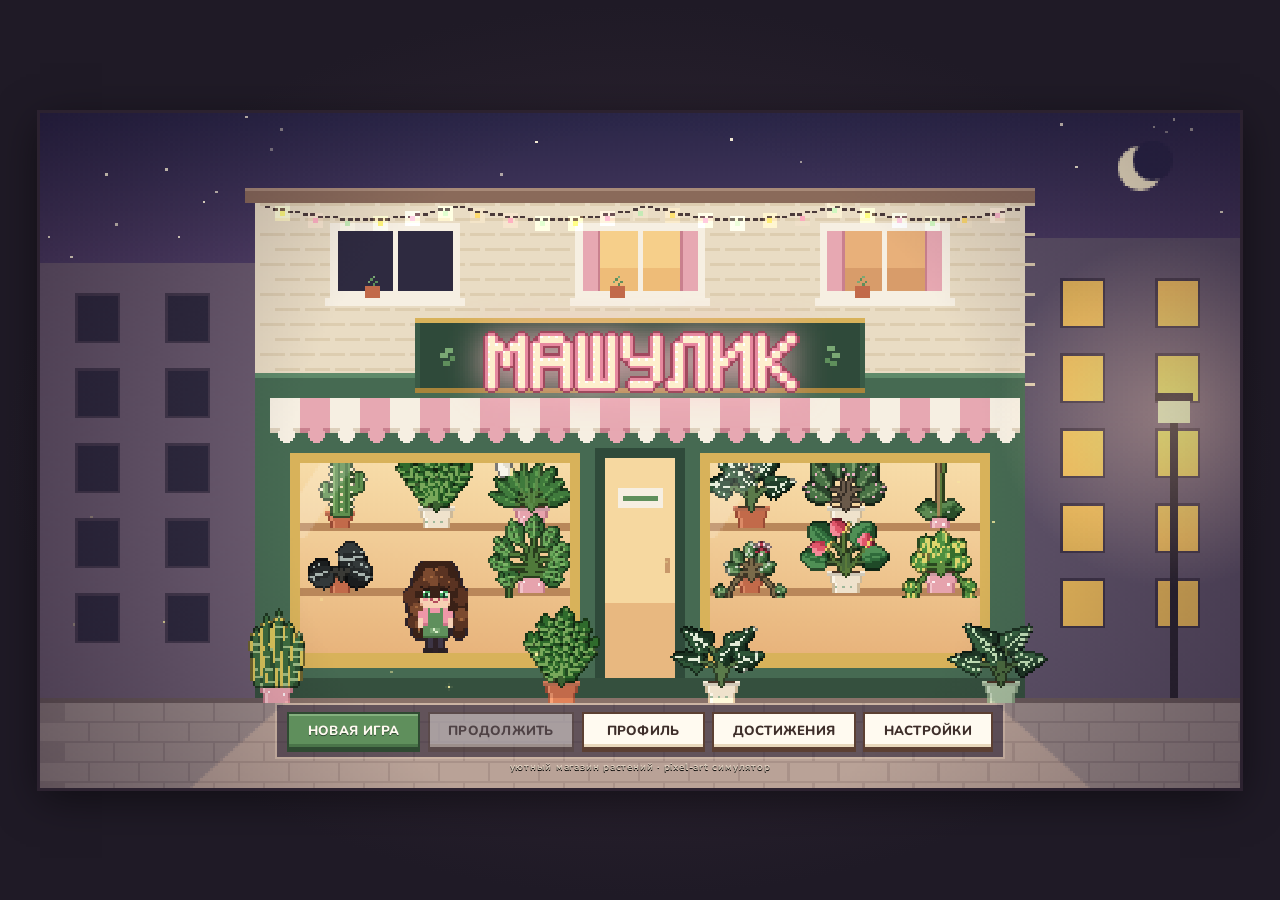
<file: mashulik/index.html>
<!DOCTYPE html>
<html lang="ru">
<head>
  <meta charset="UTF-8">
  <meta name="viewport" content="width=device-width, initial-scale=1.0, maximum-scale=1.0, user-scalable=no, viewport-fit=cover">
  <meta name="apple-mobile-web-app-capable" content="yes">
  <meta name="theme-color" content="#2a2648">
  <title>Машулик — уютный магазин растений</title>
  <meta name="description" content="Машулик — уютный pixel-art симулятор магазина комнатных растений на HTML5 Canvas и чистом JavaScript.">
  <link rel="preconnect" href="https://fonts.googleapis.com">
  <link rel="preconnect" href="https://fonts.gstatic.com" crossorigin>
  <link href="https://fonts.googleapis.com/css2?family=Nunito:wght@500;700;800;900&display=swap" rel="stylesheet">
  <link rel="icon" href="data:image/svg+xml,%3Csvg xmlns='http://www.w3.org/2000/svg' viewBox='0 0 16 16' shape-rendering='crispEdges'%3E%3Crect x='5' y='11' width='6' height='4' fill='%23c26a4a'/%3E%3Crect x='4' y='10' width='8' height='2' fill='%23d47c5a'/%3E%3Crect x='7' y='4' width='2' height='6' fill='%235f8f5c'/%3E%3Crect x='3' y='3' width='4' height='4' fill='%237aa874'/%3E%3Crect x='9' y='2' width='4' height='5' fill='%235f8f5c'/%3E%3C/svg%3E">
  <link rel="stylesheet" href="css/style.css">
</head>
<body>
  <div id="app">
    <div id="stage">
      <canvas id="game" width="480" height="270" aria-label="Игровая сцена магазина Машулик"></canvas>

      <div id="hud" class="hidden"></div>
      <div id="floaters"></div>
      <div id="speech-layer"></div>
      <div id="tip" class="hidden"></div>
      <div id="dialog" class="hidden"></div>
      <div id="panel-layer" class="hidden"><div id="panel" class="panel"></div></div>
      <div id="menu" class="hidden"></div>
      <div id="intro" class="hidden"></div>
      <div id="toasts"></div>
    </div>
    <div id="rotate">Поверни устройство горизонтально 🌿</div>
  </div>

  <!-- Порядок важен: данные и утилиты → графика → сущности → системы → игра -->
  <script src="js/utils.js"></script>
  <script src="js/data.js"></script>
  <script src="js/PixelBuffer.js"></script>
  <script src="js/Sprites.js"></script>
  <script src="js/PlantArt.js"></script>
  <script src="js/ShopArt.js"></script>
  <script src="js/Entity.js"></script>
  <script src="js/Player.js"></script>
  <script src="js/Customer.js"></script>
  <script src="js/Plant.js"></script>
  <script src="js/Collision.js"></script>
  <script src="js/Shop.js"></script>
  <script src="js/ParticleSystem.js"></script>
  <script src="js/AudioManager.js"></script>
  <script src="js/SaveManager.js"></script>
  <script src="js/Economy.js"></script>
  <script src="js/Supplier.js"></script>
  <script src="js/Renderer.js"></script>
  <script src="js/MenuScene.js"></script>
  <script src="js/InputHandler.js"></script>
  <script src="js/UI.js"></script>
  <script src="js/Game.js"></script>
  <script src="js/main.js"></script>
</body>
</html>
</file>
<file: mashulik/css/style.css>
/* ============================================================
   Машулик — cozy pixel UI
   ============================================================ */
:root {
  --cream: #fbf4e6;
  --cream2: #f3e8d2;
  --milk: #fffaf0;
  --beige: #e8d8bc;
  --sage: #9fb79a;
  --forest: #3f6b43;
  --green: #5f8f5c;
  --green-l: #7aa874;
  --olive: #8a8a4a;
  --pink: #e7a8b2;
  --pink-d: #c9808e;
  --pink-l: #f6d3d8;
  --terra: #c26a4a;
  --wood: #8f6440;
  --wood-d: #5c4033;
  --gold: #d8b25a;
  --ink: #3e2e2a;
  --ink-soft: #6a5650;
  --shadow: rgba(60, 35, 25, 0.35);
}

* { box-sizing: border-box; }

html, body {
  margin: 0;
  height: 100%;
  background: #1f1a26;
  overflow: hidden;
  touch-action: none;
  -webkit-user-select: none;
  user-select: none;
  -webkit-tap-highlight-color: transparent;
}

body {
  font-family: 'Nunito', 'Trebuchet MS', 'Segoe UI', sans-serif;
  font-weight: 700;
  color: var(--ink);
}
.panel-head h2, .dc-day, .lv-num, .aw-title { font-weight: 900; letter-spacing: 0.1em; }

#app {
  width: 100vw;
  height: 100vh;
  height: 100dvh;
  display: flex;
  align-items: center;
  justify-content: center;
  background:
    radial-gradient(ellipse at center, #3a2c3a 0%, #1f1a26 70%);
}

#stage {
  position: relative;
  font-size: var(--fs, 14px);
  overflow: hidden;
  box-shadow: 0 0 0 3px #2c2230, 0 10px 40px rgba(0, 0, 0, 0.5);
  background: #3a2a24;
}

#game {
  position: absolute;
  inset: 0;
  width: 100%;
  height: 100%;
  image-rendering: pixelated;
  image-rendering: crisp-edges;
  display: block;
}

.pix {
  image-rendering: pixelated;
  image-rendering: crisp-edges;
}

.hidden { display: none !important; }

/* ---------------- кнопки ---------------- */
.btn {
  font-family: inherit;
  font-size: 0.9em;
  font-weight: 800;
  letter-spacing: 0.02em;
  color: var(--ink);
  background: var(--milk);
  border: none;
  padding: 0.45em 0.95em 0.5em;
  cursor: pointer;
  position: relative;
  box-shadow:
    0 0 0 2px var(--wood-d),
    inset 0 -3px 0 var(--beige),
    0 3px 0 2px var(--wood-d);
  transition: transform 0.08s, box-shadow 0.08s, background 0.12s;
  margin: 3px;
  min-height: 2.2em;
  touch-action: manipulation;
}
.btn:hover:not(:disabled) {
  transform: translateY(-2px);
  background: #fff;
  box-shadow:
    0 0 0 2px var(--wood-d),
    inset 0 -3px 0 var(--beige),
    0 5px 0 2px var(--wood-d);
}
.btn:active:not(:disabled) {
  transform: translateY(2px);
  box-shadow:
    0 0 0 2px var(--wood-d),
    inset 0 2px 0 var(--beige),
    0 1px 0 2px var(--wood-d);
}
.btn:disabled { opacity: 0.45; cursor: not-allowed; filter: grayscale(0.4); }
.btn.primary {
  background: var(--green);
  color: #fffaf0;
  box-shadow: 0 0 0 2px #2f4a32, inset 0 -3px 0 #4a7449, inset 0 2px 0 #84b07e, 0 3px 0 2px #2f4a32;
  text-shadow: 0 1px 0 #2f4a32;
}
.btn.primary:hover:not(:disabled) { background: #6c9c68; box-shadow: 0 0 0 2px #2f4a32, inset 0 -3px 0 #4a7449, inset 0 2px 0 #94c08e, 0 5px 0 2px #2f4a32; }
.btn.good { background: var(--pink-l); }
.btn.danger { background: #f2c8c8; }
.btn.big { font-size: 1.12em; padding: 0.55em 1.4em 0.6em; min-width: 11em; }
.btn.small { font-size: 0.8em; padding: 0.3em 0.7em 0.35em; min-height: 1.9em; }
.btn.icon { min-width: 2.2em; padding-left: 0.5em; padding-right: 0.5em; }
.btn.water { background: #d8eef4; }
.btn.fert { background: #e8f0d0; }
.btn.inspect { background: #f6ecd4; }
.btn.price { background: var(--pink-l); }
.btn.toggle.on { background: #cfe8c4; }

.btn.pulse { animation: pulse 1.1s ease-in-out infinite; }
@keyframes pulse {
  0%, 100% { filter: brightness(1); transform: translateY(0); }
  50% { filter: brightness(1.18); transform: translateY(-2px); }
}

/* ---------------- HUD ---------------- */
#hud {
  position: absolute;
  top: 0.45em;
  left: 0.55em;
  right: 0.55em;
  display: flex;
  justify-content: space-between;
  align-items: flex-start;
  pointer-events: none;
  z-index: 5;
  font-size: 0.86em;
}
.hud-left, .hud-right { display: flex; gap: 0.35em; flex-wrap: wrap; pointer-events: auto; align-items: center; }
.hud-right .btn { margin: 2px; }
.pill {
  background: rgba(255, 250, 240, 0.94);
  padding: 0.22em 0.65em 0.28em;
  box-shadow: 0 0 0 2px var(--wood-d), 0 2px 0 2px rgba(60, 35, 25, 0.35);
  display: flex;
  align-items: center;
  gap: 0.4em;
  font-weight: 600;
  white-space: nowrap;
}
.pill small { font-size: 0.72em; color: var(--green); letter-spacing: 0.06em; }
.pill.day { background: var(--green); color: #fffaf0; }
.pill.money span { color: var(--forest); }
.pill.rating .star { color: #e0a830; }
.pill.level { background: #fff3d6; }
.xpbar {
  width: 4.5em;
  height: 0.55em;
  background: #e8dcc4;
  box-shadow: 0 0 0 1px var(--wood-d);
  display: inline-block;
  position: relative;
}
.xpbar i { position: absolute; left: 0; top: 0; bottom: 0; background: linear-gradient(#f0d68a, #d8b25a); transition: width 0.4s; }

/* ---------------- панели ---------------- */
#panel-layer {
  position: absolute;
  inset: 0;
  z-index: 20;
  background: rgba(40, 25, 30, 0.28);
  display: flex;
  align-items: center;
  justify-content: center;
}
.panel {
  background: var(--cream);
  background-image:
    radial-gradient(circle at 10px 10px, rgba(159, 183, 154, 0.18) 1.5px, transparent 2px);
  background-size: 18px 18px;
  max-width: 92%;
  max-height: 90%;
  width: 34em;
  display: flex;
  flex-direction: column;
  box-shadow:
    0 0 0 3px #fffaf0,
    0 0 0 6px var(--green),
    0 0 0 9px #2f4a32,
    0 10px 0 9px rgba(40, 25, 20, 0.35);
  animation: panelIn 0.18s ease-out;
}
@keyframes panelIn { from { transform: translateY(8px) scale(0.98); opacity: 0; } to { transform: none; opacity: 1; } }
.panel.small { width: 26em; }
.panel.wide { width: 46em; }
.panel.report { width: 40em; }
.panel.profile { width: 36em; }

/* карточка растения — сбоку, чтобы магазин оставался виден */
#panel-layer.side { background: transparent; pointer-events: none; }
.panel.plant-card { pointer-events: auto; width: 21em; position: absolute; top: 3.2em; bottom: 0.8em; max-height: none; }
.panel.plant-card.side-right { right: 1.2em; }
.panel.plant-card.side-left { left: 1.2em; }

.panel-head {
  display: flex;
  align-items: center;
  justify-content: center;
  gap: 0.5em;
  padding: 0.55em 2.6em 0.45em;
  background: linear-gradient(#7aa874, #5f8f5c);
  color: #fffaf0;
  position: relative;
  text-shadow: 0 2px 0 #2f4a32;
  border-bottom: 3px solid #2f4a32;
}
.panel-head h2 { margin: 0; font-size: 1.15em; letter-spacing: 0.08em; text-align: center; }
.panel-head .leaf { color: var(--pink-l); font-size: 1.1em; }
.panel-head .leaf.r { transform: scaleX(-1); display: inline-block; }
.panel-x {
  position: absolute;
  right: 0.45em;
  top: 50%;
  transform: translateY(-50%);
  background: var(--pink);
  border: none;
  color: #fff;
  font-family: inherit;
  font-size: 0.9em;
  width: 1.8em;
  height: 1.8em;
  cursor: pointer;
  box-shadow: 0 0 0 2px #8a4a58, 0 2px 0 2px #8a4a58;
}
.panel-x:hover { background: #f0b8c0; }
.panel-body { padding: 0.8em 1em 1em; overflow-y: auto; overflow-x: hidden; }
.panel-body::-webkit-scrollbar { width: 8px; }
.panel-body::-webkit-scrollbar-thumb { background: var(--sage); }

.row { display: flex; gap: 0.3em; margin-top: 0.6em; flex-wrap: wrap; }
.row.center { justify-content: center; }
.col { display: flex; flex-direction: column; gap: 0.35em; align-items: stretch; }
.center { text-align: center; }
.note { font-size: 0.82em; color: var(--ink-soft); margin-top: 0.6em; }
.pos { color: var(--forest); }
.neg { color: #b04a5a; }
h3 { margin: 0.8em 0 0.4em; color: var(--forest); font-size: 1em; letter-spacing: 0.05em; }

/* прогресс-бары */
.pbar {
  display: inline-block;
  position: relative;
  height: 0.7em;
  width: 100%;
  background: #eadfca;
  box-shadow: 0 0 0 2px var(--wood-d);
}
.pbar i { position: absolute; inset: 0 auto 0 0; background: var(--green-l); transition: width 0.5s; box-shadow: inset 0 -2px 0 rgba(0,0,0,0.12), inset 0 2px 0 rgba(255,255,255,0.3); }
.pbar.green i { background: #7fbf6a; }
.pbar.blue i { background: #7fc0dc; }
.pbar.gold i { background: #e6c46a; }
.pbar.pink i { background: #e8a0b0; }
.pbar.red i { background: #e07a6a; }
.pbar.yellow i { background: #d8c45a; }

.stat { display: grid; grid-template-columns: 5.8em 1fr 3.2em; align-items: center; gap: 0.5em; margin: 0.35em 0; font-size: 0.9em; }
.stat-v { text-align: right; font-weight: 600; }

/* ---------------- карточка растения ---------------- */
.pc-top { display: flex; gap: 0.6em; align-items: flex-start; }
.pc-prev {
  background: radial-gradient(circle at 50% 60%, #fff6e0, #f0e2c8);
  box-shadow: 0 0 0 2px var(--beige);
  padding: 0.2em;
  flex: none;
}
.pc-info { flex: 1; min-width: 0; }
.latin { font-style: italic; color: var(--ink-soft); font-size: 0.82em; margin-bottom: 0.25em; }
.rar { font-size: 0.72em; padding: 0.05em 0.45em; background: #e8e0d0; box-shadow: 0 0 0 1px #c8b8a0; white-space: nowrap; }
.rar.r2 { background: #dcebd4; }
.rar.r3 { background: #f6d3d8; }
.rar.r4 { background: linear-gradient(90deg, #f6e2a8, #f6d3d8); box-shadow: 0 0 0 1px var(--gold); }
.state { font-size: 0.75em; padding: 0.05em 0.45em; }
.state.ok { color: var(--forest); background: #e0efd8; }
.state.bad { color: #a03a4a; background: #f6d8d8; }

.pc-prices { margin: 0.7em 0 0.3em; font-size: 0.9em; background: var(--milk); box-shadow: 0 0 0 2px var(--beige); padding: 0.4em 0.6em; }
.pc-prices div { display: flex; justify-content: space-between; align-items: baseline; gap: 0.5em; padding: 0.12em 0; flex-wrap: wrap; }
.pc-prices span { color: var(--ink-soft); }
.pc-prices .mine b { color: var(--forest); font-size: 1.1em; }
.pl { font-style: normal; font-size: 0.75em; padding: 0 0.4em; width: 100%; text-align: right; }
.pl.cheap { color: #4a8a4a; }
.pl.fair { color: var(--forest); }
.pl.pricey { color: #c08030; }
.pl.expensive { color: #b04a5a; }
.pc-msg {
  background: #fff3d6;
  box-shadow: 0 0 0 2px #e8d0a0;
  padding: 0.45em 0.6em;
  margin: 0.55em 0;
  font-size: 0.85em;
  animation: panelIn 0.2s;
}
.pc-actions { display: grid; grid-template-columns: 1fr 1fr; gap: 0.15em; margin-top: 0.5em; }
.pc-actions .btn { font-size: 0.82em; }
.price-edit { display: flex; flex-wrap: wrap; justify-content: center; margin-top: 0.4em; }
.pc-desc { font-size: 0.8em; color: var(--ink-soft); margin-top: 0.7em; line-height: 1.35; }
.tags { display: flex; flex-wrap: wrap; gap: 0.25em 0.45em; margin-top: 0.35em; font-size: 0.92em; color: var(--ink); }
.need b, .ch-info .need b { display: inline; color: #d8ccb4; font-weight: 400; }
.tg { background: #ede4d2; padding: 0 0.35em; }
.tg.pet { background: #dcebd4; }
.tg.pink { background: var(--pink-l); }

/* ---------------- склад и каталог ---------------- */
.storage-list { display: flex; flex-direction: column; gap: 0.3em; }
.st-row {
  display: grid;
  grid-template-columns: 2.6em 1fr 2.5em 6.5em 5em 5.8em;
  align-items: center;
  gap: 0.5em;
  background: var(--milk);
  box-shadow: 0 0 0 2px var(--beige);
  padding: 0.15em 0.5em;
  font-size: 0.88em;
}
.st-row canvas { width: 2.4em !important; height: auto !important; }
.st-row.empty { opacity: 0.55; }
.st-name small { display: block; color: var(--ink-soft); font-style: italic; font-size: 0.8em; }
.st-count { font-weight: 700; color: var(--forest); }
.st-state.ok { color: var(--forest); }
.st-state.bad { color: #b04a5a; }
.st-price { text-align: right; font-weight: 600; }

.cat-grid { display: grid; grid-template-columns: repeat(auto-fill, minmax(13.5em, 1fr)); gap: 0.55em; }
.cat-card {
  display: grid;
  grid-template-columns: auto 1fr;
  grid-template-rows: auto auto;
  gap: 0 0.4em;
  background: var(--milk);
  box-shadow: 0 0 0 2px var(--beige);
  padding: 0.3em 0.45em;
  align-items: center;
}
.cat-card canvas { grid-row: span 2; width: 3.6em !important; height: auto !important; }
.cat-card.rare { box-shadow: 0 0 0 2px var(--gold); background: #fffaf0; }
.cat-card.locked { opacity: 0.55; filter: grayscale(0.7); }
.cat-info b { font-size: 0.86em; display: block; line-height: 1.15; }
.cat-info small { font-size: 0.72em; color: var(--ink-soft); }
.cat-price { font-weight: 700; color: var(--forest); font-size: 0.9em; }
.cat-price em { font-style: normal; color: var(--ink-soft); font-weight: 400; font-size: 0.85em; }
.lock { font-size: 0.75em; color: var(--ink-soft); }
.qty { display: flex; align-items: center; justify-content: flex-end; gap: 0.2em; }
.qty .q { min-width: 1.4em; text-align: center; font-weight: 700; }
.cat-foot {
  position: sticky;
  bottom: -1em;
  margin: 0.8em -1em -1em;
  padding: 0.6em 1em 0.8em;
  background: var(--cream2);
  border-top: 3px solid var(--sage);
  display: flex;
  flex-wrap: wrap;
  align-items: center;
  justify-content: space-between;
  gap: 0.4em 1em;
}
.cat-foot .note { width: 100%; margin: 0; }

.deliv-list { display: flex; flex-direction: column; gap: 0.3em; margin: 0.5em 0; }
.deliv-row { display: flex; align-items: center; gap: 0.6em; background: var(--milk); padding: 0.15em 0.6em; box-shadow: 0 0 0 2px var(--beige); }
.deliv-row canvas { width: 2.4em !important; height: auto !important; }

/* ---------------- диалог ---------------- */
#dialog {
  position: absolute;
  left: 50%;
  transform: translateX(-50%);
  bottom: 0.7em;
  width: min(96%, 46em);
  max-height: 64%;
  z-index: 15;
  display: flex;
  gap: 0.7em;
  background: var(--cream);
  padding: 0.7em 0.9em;
  box-shadow:
    0 0 0 3px #fffaf0,
    0 0 0 6px var(--pink-d),
    0 0 0 9px #7a4050,
    0 8px 0 9px rgba(40, 25, 20, 0.35);
  animation: panelIn 0.18s ease-out;
}
.dlg-who { flex: none; width: 5.2em; text-align: center; display: flex; flex-direction: column; align-items: center; }
.dlg-who .portrait { width: 4.4em !important; height: auto !important; background: radial-gradient(circle, #fff6e0, #f0dcc8); box-shadow: 0 0 0 2px var(--beige); }
.dlg-name { font-weight: 700; font-size: 0.9em; margin-top: 0.25em; line-height: 1.1; }
.dlg-name small, .dlg-name .reg { display: block; font-weight: 400; font-size: 0.72em; color: var(--ink-soft); }
.dlg-name .reg { color: var(--pink-d); }
.dlg-mood { font-size: 1.1em; }
.dlg-main { flex: 1; min-width: 0; display: flex; flex-direction: column; overflow: hidden; }
.dlg-text { font-size: 1em; line-height: 1.35; min-height: 2.6em; cursor: pointer; }
.dlg-text.small { min-height: 0; font-size: 0.92em; }
.dlg-hint { font-size: 0.75em; color: var(--green); margin-top: 0.15em; }
.dlg-plant { display: flex; align-items: center; gap: 0.4em; font-size: 0.8em; margin-top: 0.3em; }
.dlg-plant canvas { width: 2.6em !important; height: auto !important; }
.dlg-opts { display: flex; flex-wrap: wrap; gap: 0.1em; margin-top: 0.5em; }
.dlg-opts .opt { text-align: left; }
.choice-grid {
  display: grid;
  grid-template-columns: repeat(auto-fill, minmax(14em, 1fr));
  gap: 0.4em;
  overflow-y: auto;
  margin-top: 0.4em;
  padding: 3px;
}
.choice {
  font-family: inherit;
  color: var(--ink);
  display: flex;
  align-items: center;
  gap: 0.35em;
  background: var(--milk);
  border: none;
  box-shadow: 0 0 0 2px var(--beige);
  padding: 0.2em 0.4em;
  cursor: pointer;
  text-align: left;
  transition: transform 0.08s, box-shadow 0.1s;
}
.choice:hover:not(:disabled) { box-shadow: 0 0 0 2px var(--green); transform: translateY(-1px); background: #fff; }
.choice:active:not(:disabled) { transform: translateY(1px); }
.choice.out { opacity: 0.45; cursor: not-allowed; }
.choice canvas { width: 2.6em !important; height: auto !important; flex: none; }
.ch-info { font-size: 0.78em; line-height: 1.2; }
.ch-info b { display: block; }
.ch-price { color: var(--forest); font-weight: 600; }
.ch-info .tags { font-size: 0.85em; margin-top: 0.15em; }

/* ---------------- подсказки, тосты, реплики ---------------- */
#toasts {
  position: absolute;
  top: 3em;
  left: 50%;
  transform: translateX(-50%);
  display: flex;
  flex-direction: column;
  align-items: center;
  gap: 0.35em;
  z-index: 30;
  pointer-events: none;
  width: 90%;
}
.toast {
  background: rgba(255, 250, 240, 0.97);
  box-shadow: 0 0 0 2px var(--green), 0 3px 0 2px rgba(40, 25, 20, 0.3);
  padding: 0.35em 0.8em;
  font-size: 0.88em;
  display: flex;
  align-items: center;
  gap: 0.45em;
  animation: toastIn 0.25s ease-out;
  transition: opacity 0.4s, transform 0.4s;
  max-width: 100%;
}
.toast.warn { box-shadow: 0 0 0 2px var(--pink-d), 0 3px 0 2px rgba(40, 25, 20, 0.3); }
.toast.star, .toast.ach { box-shadow: 0 0 0 2px var(--gold), 0 3px 0 2px rgba(40, 25, 20, 0.3); background: #fff8e4; }
.toast.ach small { display: block; font-size: 0.7em; color: var(--olive); letter-spacing: 0.1em; }
.toast.out { opacity: 0; transform: translateY(-6px); }
@keyframes toastIn { from { opacity: 0; transform: translateY(-8px); } to { opacity: 1; transform: none; } }

#tip {
  position: absolute;
  left: 0.8em;
  bottom: 0.8em;
  max-width: 24em;
  display: flex;
  align-items: center;
  gap: 0.5em;
  background: rgba(255, 250, 240, 0.97);
  box-shadow: 0 0 0 2px var(--pink-d), 0 3px 0 2px rgba(40, 25, 20, 0.3);
  padding: 0.4em 2em 0.4em 0.5em;
  z-index: 12;
  font-size: 0.88em;
  animation: toastIn 0.3s;
}
.tip-face { width: 2.6em !important; height: auto !important; flex: none; }
.tip-x { position: absolute; top: 0.2em; right: 0.3em; border: none; background: transparent; font-family: inherit; color: var(--ink-soft); cursor: pointer; font-size: 0.9em; }

#floaters, #speech-layer { position: absolute; inset: 0; pointer-events: none; z-index: 8; }
.floater {
  position: absolute;
  transform: translate(-50%, -50%);
  font-weight: 700;
  font-size: 1.05em;
  white-space: nowrap;
  animation: floatUp 1.7s ease-out forwards;
  text-shadow: 0 2px 0 #fffaf0, 2px 0 0 #fffaf0, -2px 0 0 #fffaf0, 0 -2px 0 #fffaf0;
}
.floater.money { color: #3f7a3c; font-size: 1.2em; }
.floater.profit { color: #a8843a; font-size: 0.85em; }
@keyframes floatUp {
  0% { opacity: 0; transform: translate(-50%, -30%); }
  15% { opacity: 1; transform: translate(-50%, -60%); }
  80% { opacity: 1; }
  100% { opacity: 0; transform: translate(-50%, -190%); }
}
.speech {
  position: absolute;
  transform: translate(-50%, -100%);
  background: #fffaf0;
  padding: 0.3em 0.6em;
  font-size: 0.78em;
  max-width: 15em;
  box-shadow: 0 0 0 2px var(--wood-d);
  animation: toastIn 0.2s;
  line-height: 1.25;
  text-align: center;
}
.speech::after {
  content: '';
  position: absolute;
  bottom: -6px;
  left: 50%;
  margin-left: -3px;
  border: 3px solid transparent;
  border-top-color: var(--wood-d);
  border-width: 6px 4px 0 4px;
}

/* ---------------- главное меню ---------------- */
#menu {
  position: absolute;
  inset: 0;
  z-index: 25;
  display: flex;
  flex-direction: column;
  align-items: center;
  justify-content: flex-end;
  padding-bottom: 1.2%;
  pointer-events: none;
}
.menu-buttons {
  pointer-events: auto;
  display: flex;
  flex-wrap: wrap;
  justify-content: center;
  gap: 0.35em 0.4em;
  max-width: 90%;
  background: rgba(40, 30, 50, 0.6);
  padding: 0.5em 0.7em;
  box-shadow: 0 0 0 2px rgba(255, 230, 200, 0.25);
}
.menu-buttons .btn.big { min-width: 9em; font-size: 0.98em; }
.menu-foot { color: rgba(255, 240, 220, 0.75); font-size: 0.72em; margin-top: 0.3em; letter-spacing: 0.08em; text-shadow: 0 1px 0 #000; }

/* ---------------- вступление ---------------- */
#intro {
  position: absolute;
  inset: 0;
  z-index: 26;
  background: rgba(32, 24, 40, 0.86);
  display: flex;
  flex-direction: column;
  align-items: center;
  justify-content: center;
  color: #fff3e0;
  text-align: center;
  padding: 2em;
}
.intro-text { max-width: 30em; }
.intro-line {
  font-size: 1.25em;
  line-height: 1.4;
  margin: 0.5em 0;
  opacity: 0;
  animation: fadeIn 1s forwards;
  text-shadow: 0 2px 0 #2a1a30;
}
.intro-line:last-child { color: #f6c2cc; font-size: 1.45em; }
.intro-btn { opacity: 0; animation: fadeIn 0.8s forwards; margin-top: 1.2em; }
@keyframes fadeIn { from { opacity: 0; transform: translateY(6px); } to { opacity: 1; transform: none; } }
#intro.daycard { background: rgba(32, 24, 40, 0.6); cursor: pointer; }
.day-card {
  background: var(--cream);
  color: var(--ink);
  padding: 1em 2.5em;
  box-shadow: 0 0 0 3px #fffaf0, 0 0 0 6px var(--green), 0 0 0 9px #2f4a32;
  animation: panelIn 0.4s ease-out;
}
.dc-day { font-size: 2.2em; font-weight: 700; color: var(--forest); letter-spacing: 0.1em; }
.dc-time { font-size: 1.5em; font-weight: 600; }
.dc-part { font-size: 1em; color: var(--pink-d); letter-spacing: 0.3em; }

/* ---------------- отчёт ---------------- */
.rep-grid { display: grid; grid-template-columns: 1fr 1fr; gap: 0.8em; }
.rep-col { background: var(--milk); box-shadow: 0 0 0 2px var(--beige); padding: 0.5em 0.7em; }
.rep-col div { display: flex; justify-content: space-between; padding: 0.15em 0; font-size: 0.92em; }
.rep-col div span { color: var(--ink-soft); }
.rep-col div.big { font-size: 1.05em; border-top: 2px dashed var(--beige); margin-top: 0.2em; padding-top: 0.3em; }
.reviews { display: flex; flex-direction: column; gap: 0.4em; }
.review { background: #fff; box-shadow: 0 0 0 2px var(--pink-l); padding: 0.4em 0.6em; font-size: 0.88em; line-height: 1.3; }
.review .stars { color: #e0a830; letter-spacing: 0.1em; }

/* ---------------- уровень и награда ---------------- */
.levelup .panel-head { background: linear-gradient(#f0d68a, #d8b25a); text-shadow: 0 2px 0 #8a6a2a; border-bottom-color: #8a6a2a; }
.lv-num { text-align: center; font-size: 2em; font-weight: 700; color: var(--forest); letter-spacing: 0.08em; }
.lv-title { text-align: center; color: var(--pink-d); margin-bottom: 0.5em; }
.lv-open { text-align: center; background: var(--milk); box-shadow: 0 0 0 2px var(--beige); padding: 0.5em; }
.lv-open small { display: block; color: var(--ink-soft); letter-spacing: 0.1em; }
.lv-plants { display: flex; justify-content: center; gap: 0.8em; margin-top: 0.6em; flex-wrap: wrap; }
.lv-plant { display: flex; flex-direction: column; align-items: center; font-size: 0.8em; }

.award { width: 28em; }
.award .panel-head { background: linear-gradient(#f0d68a, #d8b25a); border-bottom-color: #8a6a2a; }
.award .panel-body { text-align: center; background: radial-gradient(circle at 50% 20%, #fff6d8, transparent 70%); }
.trophy { width: 8em; height: auto; display: block; margin: 0.3em auto; animation: trophy 2.4s ease-in-out infinite; }
@keyframes trophy { 0%, 100% { transform: translateY(0); filter: drop-shadow(0 0 4px #f6dc8a); } 50% { transform: translateY(-4px); filter: drop-shadow(0 0 10px #f6dc8a); } }
.aw-title { font-size: 2em; font-weight: 700; color: var(--forest); letter-spacing: 0.15em; }
.aw-sub { font-size: 1.2em; font-weight: 600; color: #a8843a; letter-spacing: 0.08em; line-height: 1.2; }
.aw-text { font-style: italic; color: var(--ink-soft); }

/* ---------------- профиль, достижения, задания, настройки ---------------- */
.prof { display: flex; gap: 1em; align-items: flex-start; }
.prof-portrait { flex: none; background: radial-gradient(circle at 50% 40%, #fff6e0, #f0d8d0); box-shadow: 0 0 0 3px var(--pink-l), 0 0 0 5px var(--pink-d); padding: 0.4em; }
.prof-portrait canvas { width: 7em !important; height: auto !important; display: block; }
.prof-info { flex: 1; }
.prof-info h3 { margin-top: 0; font-size: 1.3em; }
.prof-info h3 small { display: block; font-size: 0.6em; color: var(--ink-soft); font-weight: 400; }
.prof-info .lv { font-weight: 700; color: var(--pink-d); }
.prof-info .xp { margin: 0.3em 0 0.6em; }
.prof-info .xp small { color: var(--ink-soft); font-size: 0.75em; }
.kv { display: flex; justify-content: space-between; padding: 0.15em 0; border-bottom: 1px dashed var(--beige); font-size: 0.9em; }
.kv span { color: var(--ink-soft); }

.ach-grid { display: grid; grid-template-columns: repeat(auto-fill, minmax(17em, 1fr)); gap: 0.5em; margin-top: 0.5em; }
.ach { display: flex; gap: 0.6em; align-items: center; background: var(--milk); box-shadow: 0 0 0 2px var(--beige); padding: 0.45em 0.6em; opacity: 0.6; }
.ach.got { opacity: 1; box-shadow: 0 0 0 2px var(--gold); background: #fffaf0; }
.ach .ai { font-size: 1.6em; width: 1.6em; text-align: center; }
.ach b { display: block; font-size: 0.92em; }
.ach small { color: var(--ink-soft); font-size: 0.78em; }
.ach em { display: block; font-size: 0.7em; color: var(--olive); font-style: normal; }

.quest { background: var(--milk); box-shadow: 0 0 0 2px var(--beige); padding: 0.45em 0.6em; margin-bottom: 0.5em; }
.quest.done { box-shadow: 0 0 0 2px var(--green-l); background: #f0f7ea; }
.q-t { font-weight: 600; }
.q-r { font-size: 0.78em; color: var(--olive); margin: 0.1em 0 0.3em; }
.quest small { font-size: 0.75em; color: var(--ink-soft); }

.set-row { display: flex; justify-content: space-between; align-items: center; padding: 0.25em 0; gap: 1em; }
.set-row .sub { color: var(--ink-soft); font-size: 0.85em; padding-left: 1em; }
.set-row input[type=range] { width: 55%; accent-color: var(--green); }
.wrap { flex-wrap: wrap; }

#rotate { display: none; }
@media (orientation: portrait) and (max-width: 600px) {
  #rotate {
    display: flex;
    position: fixed;
    bottom: 1em;
    left: 50%;
    transform: translateX(-50%);
    background: var(--cream);
    padding: 0.5em 1em;
    font-family: inherit;
    box-shadow: 0 0 0 2px var(--green);
    z-index: 100;
  }
}

/* узкие экраны: компактнее */
@media (max-height: 520px) {
  .panel { max-height: 94%; }
  .panel.plant-card { top: 2.6em; }
}
</file>
